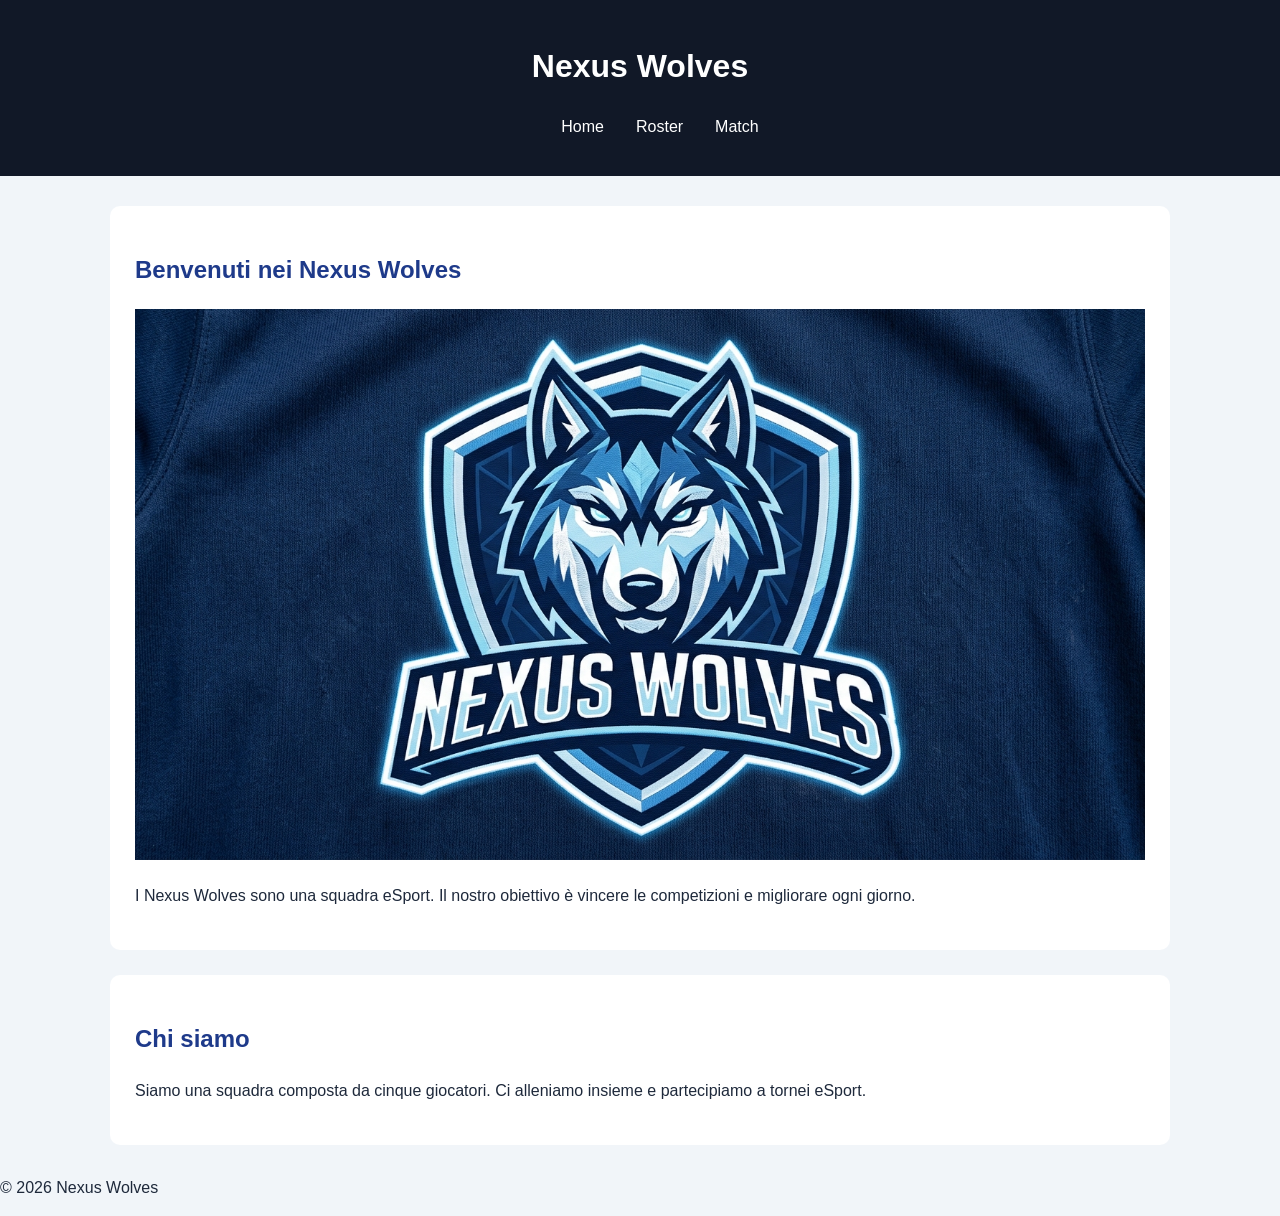
<file: index.html>
<!DOCTYPE html>
<html lang="it">
<head>
    <title>Nexus Wolves - Home</title>
    <link rel="stylesheet" href="style.css">
</head>
<header>
    <h1>Nexus Wolves</h1>

    <nav>
        <ul>
            <li><a href="index.html">Home</a></li>
            <li><a href="roster.html">Roster</a></li>
            <li><a href="matches.html">Match</a></li>
        </ul>
    </nav>
</header>

<main>

    <section>
        <h2>Benvenuti nei Nexus Wolves</h2>

        <img src="img/nexus-wolves.jpg" alt="Logo dei Nexus Wolves">

        <p>
            I Nexus Wolves sono una squadra eSport.
            Il nostro obiettivo è vincere le competizioni
            e migliorare ogni giorno.
        </p>
    </section>

    <section>
        <h2>Chi siamo</h2>

        <p>
            Siamo una squadra composta da cinque giocatori.
            Ci alleniamo insieme e partecipiamo a tornei eSport.
        </p>
    </section>

</main>

<footer>
    <p>&copy; 2026 Nexus Wolves</p>
</footer>
</file>
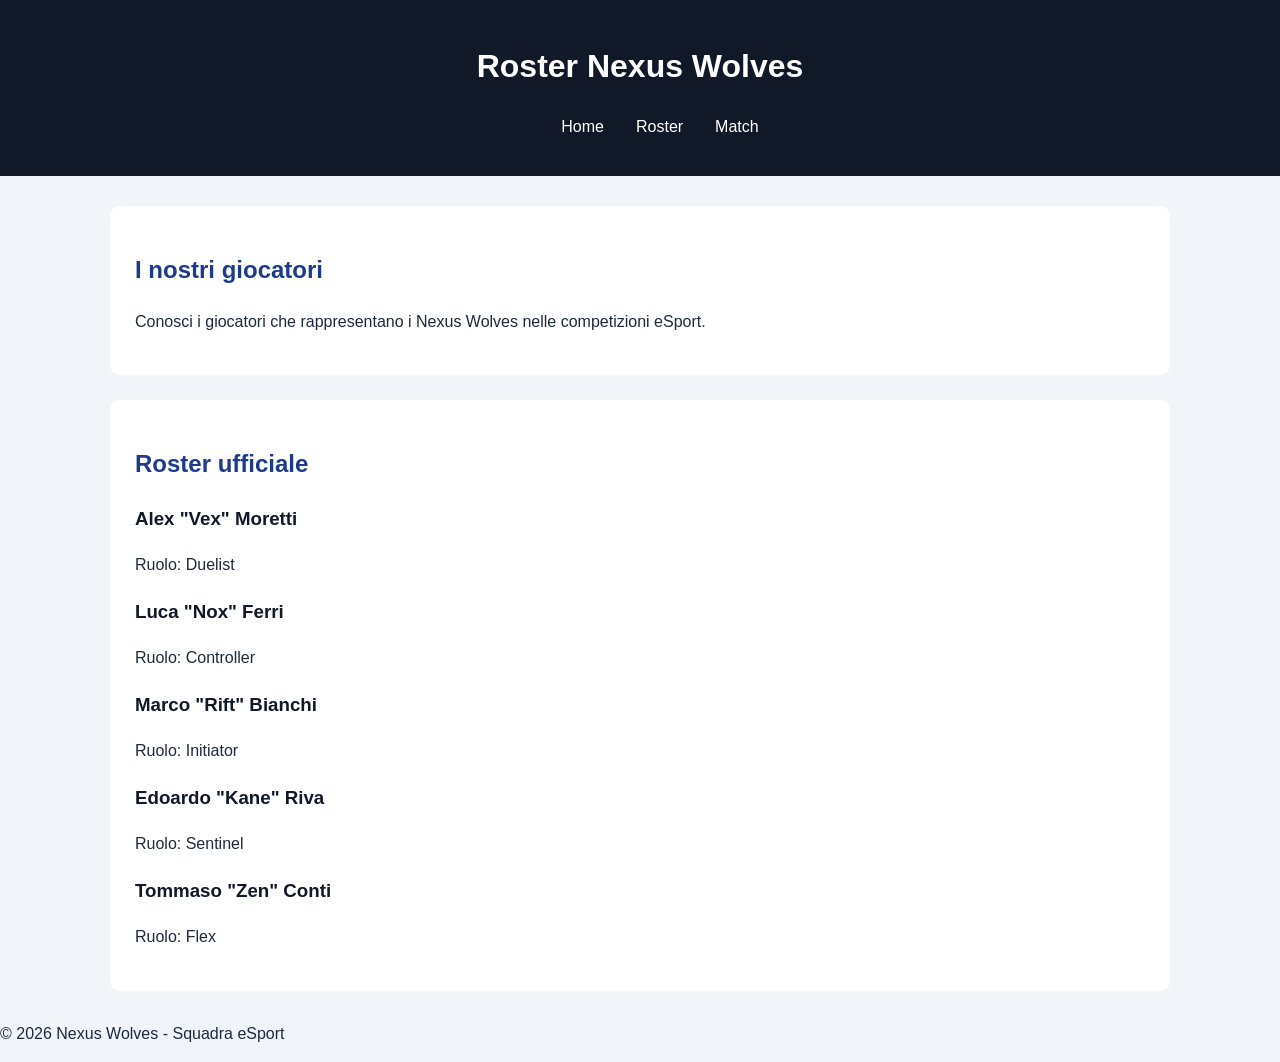
<file: roster.html>
<!DOCTYPE html>
<html lang="it">

<head>
    <meta charset="UTF-8">
    <meta name="viewport" content="width=device-width, initial-scale=1.0">
    <title>Nexus Wolves - Roster</title>
    <link rel="stylesheet" href="style.css">
</head>

<body>

    <header>
        <h1>Roster Nexus Wolves</h1>

        <nav>
            <ul>
                <li><a href="index.html">Home</a></li>
                <li><a href="roster.html">Roster</a></li>
                <li><a href="matches.html">Match</a></li>
            </ul>
        </nav>
    </header>

    <main>

        <section>
            <h2>I nostri giocatori</h2>

            <p>
                Conosci i giocatori che rappresentano i Nexus Wolves
                nelle competizioni eSport.
            </p>
        </section>

        <section>
            <h2>Roster ufficiale</h2>

            <article>
                <h3>Alex "Vex" Moretti</h3>
                <p>Ruolo: Duelist</p>
            </article>

            <article>
                <h3>Luca "Nox" Ferri</h3>
                <p>Ruolo: Controller</p>
            </article>

            <article>
                <h3>Marco "Rift" Bianchi</h3>
                <p>Ruolo: Initiator</p>
            </article>

            <article>
                <h3>Edoardo "Kane" Riva</h3>
                <p>Ruolo: Sentinel</p>
            </article>

            <article>
                <h3>Tommaso "Zen" Conti</h3>
                <p>Ruolo: Flex</p>
            </article>

        </section>

    </main>

    <footer>
        <p>&copy; 2026 Nexus Wolves - Squadra eSport</p>
    </footer>

</body>

</html>
</file>
<file: style.css>
* {
    box-sizing: border-box;
}

body {
    margin: 0;
    font-family: Arial, sans-serif;
    background-color: #f1f5f9;
    color: #1e293b;
    line-height: 1.6;
}

/* HEADER */

header {
    background-color: #111827;
    color: white;
    padding: 20px;
    text-align: center;
}


nav ul {
    display: flex;
    justify-content: center;
    list-style: none;
}

nav a {
    color: white;
    text-decoration: none;
    padding: 10px 16px;
}

nav a:hover {
    background-color: #38bdf8;
    color: #111827;
}

/* CONTENUTO */

main {
    max-width: 1100px;
    margin: 30px auto;
    padding: 0 20px;
}

section {
    background-color: white;
    margin-bottom: 25px;
    padding: 25px;
    border-radius: 10px;
}

h2 {
    color: #1e3a8a;
}

h3 {
    color: #111827;
}

img {
    max-width: 100%;
}

table {
    width: 100%;
    border-collapse: collapse;
    margin-top: 20px;
}

td {
    border: 1px solid #cbd5e1;
}

th {
    background-color: #1e3a8a;
    color: white;
}
</file>
